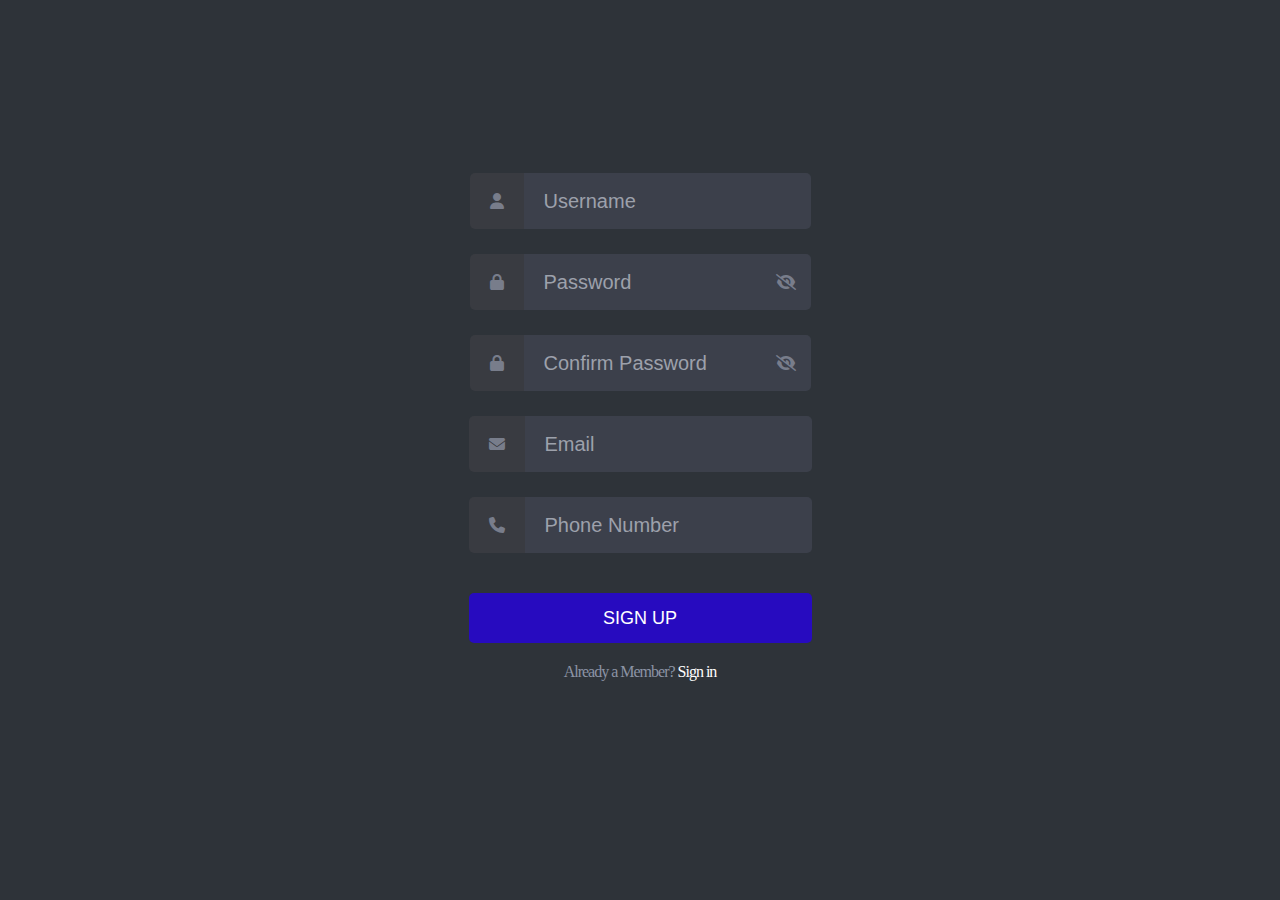
<file: Index.html>
<!DOCTYPE html>
<html lang="en">
  <head>
    <meta charset="UTF-8" />
    <meta http-equiv="X-UA-Compatible" content="IE=edge" />
    <meta name="viewport" content="width=device-width, initial-scale=1.0" />
    <link
      rel="stylesheet"
      href="https://cdnjs.cloudflare.com/ajax/libs/font-awesome/6.4.0/css/all.min.css"
    />
    <link rel="stylesheet" href="CSS/signup.css" />
    <title>Register</title>
  </head>
  <body>
    <form action="" id="signupForm" onsubmit="signup()">
      <div>
        <i class="fa fa-user"></i>
        <input
          type="text"
          class="username"
          name="username"
          id="username"
          placeholder="Username"
          autocomplete="off"
          required
        />
      </div>
      <div>
        <i class="fa fa-lock"></i>
        <input
          type="password"
          class="password"
          name="password"
          id="password"
          placeholder="Password"
          autocomplete="off"
          required
        />
        <i class="fa-solid fas fa-eye-slash" id="eye"></i>
      </div>
      <div id="confirmpasswordDiv">
        <i class="fa fa-lock" id="icon"></i>
        <input
          type="password"
          class="confirmpassword"
          name="confirmpassword"
          id="confirmpassword"
          placeholder="Confirm Password"
          autocomplete="off"
          required
        />
        <i class="fa-solid fas fa-eye-slash" id="eye1"></i>
        <p id="notmatch"></p>
      </div>
      <div>
        <i class="fa-solid fa-envelope"></i>
        <input
          type="email"
          class="email"
          id="email"
          name="email"
          placeholder="Email"
          autocomplete="off"
          required
        />
      </div>
      <div>
        <i class="fa fas fa-phone"></i>
        <input
          type="number"
          class="number"
          id="number"
          name="number"
          placeholder="Phone Number"
          autocomplete="off"
          required
        />
      </div>
      <span id="error"></span>
      <button id="submit">SIGN UP</button>
      <label>Already a Member? <a href="login.html">Sign in</a></label>
    </form>
  </body>
  <script src="JS/signup.js"></script>
</html>
</file>
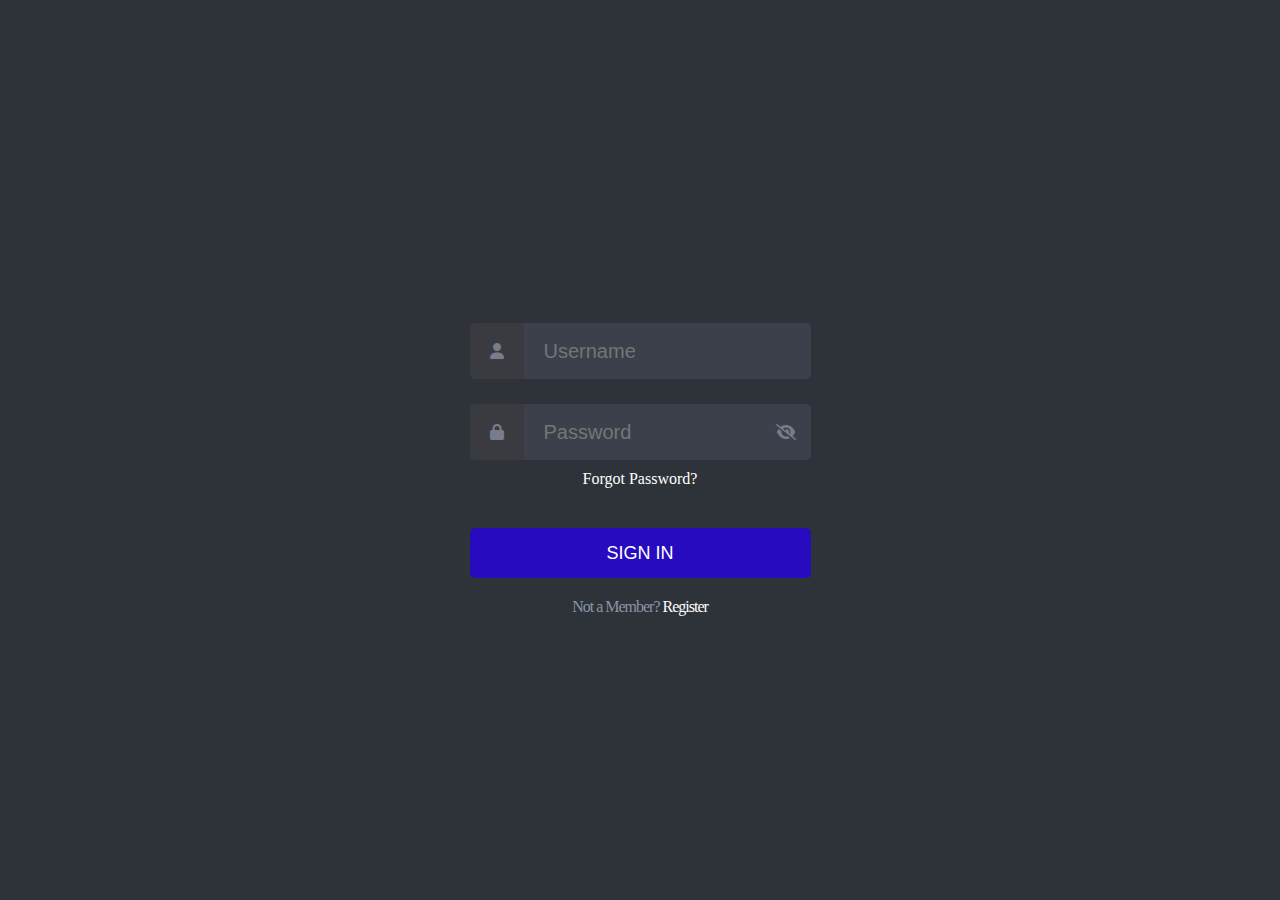
<file: login.html>
<!DOCTYPE html>
<html lang="en">
  <head>
    <meta charset="UTF-8" />
    <meta http-equiv="X-UA-Compatible" content="IE=edge" />
    <meta name="viewport" content="width=device-width, initial-scale=1.0" />
    <link
      rel="stylesheet"
      href="https://cdnjs.cloudflare.com/ajax/libs/font-awesome/6.4.0/css/all.min.css"
    />
    <script
      src="https://code.jquery.com/jquery-3.7.0.min.js"
      integrity="sha256-2Pmvv0kuTBOenSvLm6bvfBSSHrUJ+3A7x6P5Ebd07/g="
      crossorigin="anonymous"
    ></script>
    <link rel="stylesheet" href="CSS/login.css" />
    <title>Login</title>
  </head>
  <body>
    <form id="loginForm" action="">
      <div>
        <i class="fa fa-user"></i>
        <input
          type="text"
          class="username"
          id="username"
          placeholder="Username"
          autocomplete="off"
          required
        />
      </div>
      <div>
        <i class="fa fa-lock"></i>
        <input
          type="password"
          class="password"
          id="password"
          placeholder="Password"
          required
        />
        <i class="fa-solid fas fa-eye-slash" id="eye"></i>
      </div>
      <div class="forgot">
        <a href="#" id="forgotpassword">Forgot Password?</a>
      </div>
      <span id="error"></span>
      <button type="button" onclick="login()">SIGN IN</button>
      <label>Not a Member? <a href="index.html">Register</a></label>
    </form>
  </body>
  <script src="JS/login.js"></script>
</html>
</file>
<file: CSS/signup.css>
body {
  display: flex;
  justify-content: center;
  align-items: center;
  background-color: #2e3339;
  font-family: Verdana;
}
form {
  position: relative;
  display: flex;
  flex-direction: column;
  row-gap: 10px;
  justify-content: center;
  align-items: center;
  margin-top: 150px;
  margin-left: 25px;
  margin-right: 25px;
  height: fit-content;
  width: fit-content;
}
form div {
  position: relative;
  display: flex;
  flex-direction: row;
  justify-content: center;
  align-items: center;
}
form div input {
  height: 54px;
  width: 90%;
  padding-left: 20px;
  margin-top: 15px;
  border: none;
  border-top-right-radius: 5px;
  border-bottom-right-radius: 5px;
  background-color: #3c404b;
  outline: none;
  font-size: 20px;
  color: #9da1ab;
}
div input::placeholder {
  color: #9da1ab;
}
div input {
  background-color: #4d505f;
}
form div i {
  background-color: #393b41;
  color: #787d8b;
  border: none;
  border-top-left-radius: 5px;
  border-bottom-left-radius: 5px;
  padding: 20px;
  margin-top: 15px;
}
form #eye,
#eye1 {
  background-color: #3c404b;
  position: absolute;
  left: 90%;
  padding: 0;
  cursor: pointer;
}
button {
  height: 50px;
  width: 100%;
  margin-top: 20px;
  border: none;
  border-radius: 5px;
  background-color: #270bbf;
  color: #ffffff;
  font-size: 18px;
  cursor: pointer;
}
label {
  margin-top: 10px;
  color: #8c93a5;
  letter-spacing: -1px;
}
label a {
  color: #ffffff;
  text-decoration: none;
}
a:hover {
  text-decoration: underline;
}
#notmatch {
  position: absolute;
  top: 55px;
  color: red;
  font-size: 18px;
}
#error {
  position: relative;
  color: red;
  font-size: 15px;
  width: 70%;
  text-align: center;
}
</file>
<file: CSS/login.css>
body {
  display: flex;
  justify-content: center;
  align-items: center;
  background-color: #2e3339;
  font-family: Verdana;
}
body > label {
  position: absolute;
  top: 10px;
  right: 110px;
  font-weight: 550;
}
body #toggle {
  position: absolute;
  top: 15px;
  right: 65px;
  color: #787d8b;
  cursor: pointer;
}
body #toggle-text {
  position: absolute;
  top: 10px;
  right: 30px;
  font-weight: 550;
}
form {
  position: relative;
  display: flex;
  flex-direction: column;
  row-gap: 10px;
  justify-content: center;
  align-items: center;
  margin-top: 300px;
  margin-left: 25px;
  margin-right: 25px;
  height: fit-content;
  width: fit-content;
}
form div {
  position: relative;
  display: flex;
  flex-direction: row;
  justify-content: center;
  align-items: center;
}
form div input {
  height: 54px;
  width: 90%;
  padding-left: 20px;
  margin-top: 15px;
  border: none;
  border-top-right-radius: 5px;
  border-bottom-right-radius: 5px;
  background-color: #3c404b;
  outline: none;
  font-size: 20px;
  color: #9da1ab;
}
form div i {
  background-color: #393b41;
  color: #787d8b;
  border: none;
  border-top-left-radius: 5px;
  border-bottom-left-radius: 5px;
  padding: 20px;
  margin-top: 15px;
}
form #eye {
  background-color: #3c404b;
  position: absolute;
  left: 90%;
  padding: 0;
  cursor: pointer;
}
button {
  height: 50px;
  width: 100%;
  margin-top: 20px;
  border: none;
  border-radius: 5px;
  background-color: #270bbf;
  color: #ffffff;
  font-size: 18px;
  cursor: pointer;
}
label {
  margin-top: 10px;
  color: #8c93a5;
  letter-spacing: -1px;
}
a {
  color: #ffffff;
  text-decoration: none;
}
a:hover {
  text-decoration: underline;
}
.forgetpass {
  position: absolute;
  width: 45%;
  height: 45%;
  left: 27%;
  top: 30%;
  background-color: #787d8b;
  border-radius: 10px;
  box-shadow: 5px 5px 5px #343434;
  display: none;
  flex-direction: column;
  justify-content: center;
  align-items: flex-start;
}
.forgetpass h1 {
  position: relative;
  font-size: 1.8rem;
  padding-left: 20px;
}
.forgetpass p {
  position: relative;
  width: 100%;
  font-size: 1.2rem;
  color: #000000;
  text-align: left;
  padding: 15px;
  border-top: 1px solid #343434;
  border-bottom: 1px solid #343434;
}
.forgetpass button {
  position: relative;
  left: 5%;
  width: fit-content;
  height: fit-content;
  padding: 10px;
  font-size: 1.1rem;
  background-color: #656565;
  color: #ffffff;
  border: none;
  border-radius: 5px;
  cursor: pointer;
}
#error {
  position: relative;
  color: red;
  font-size: 18px;
}
</file>
